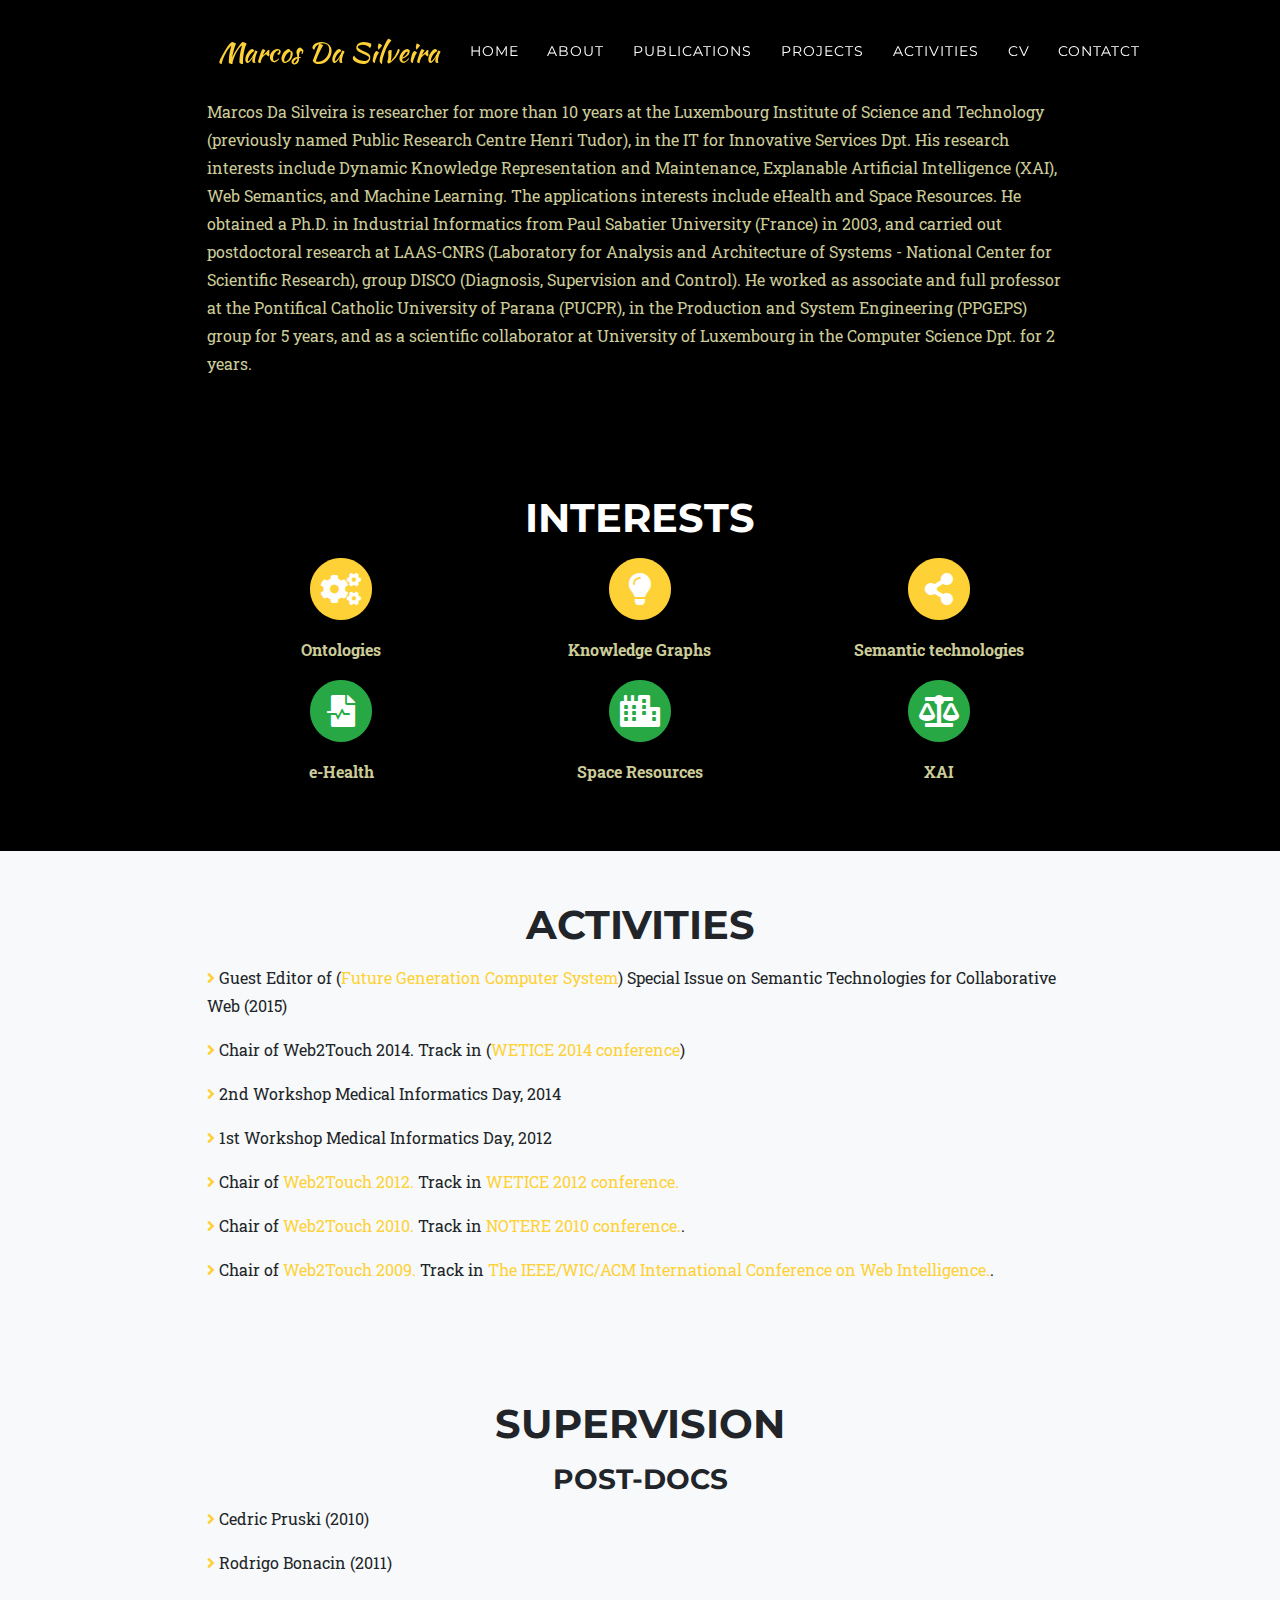
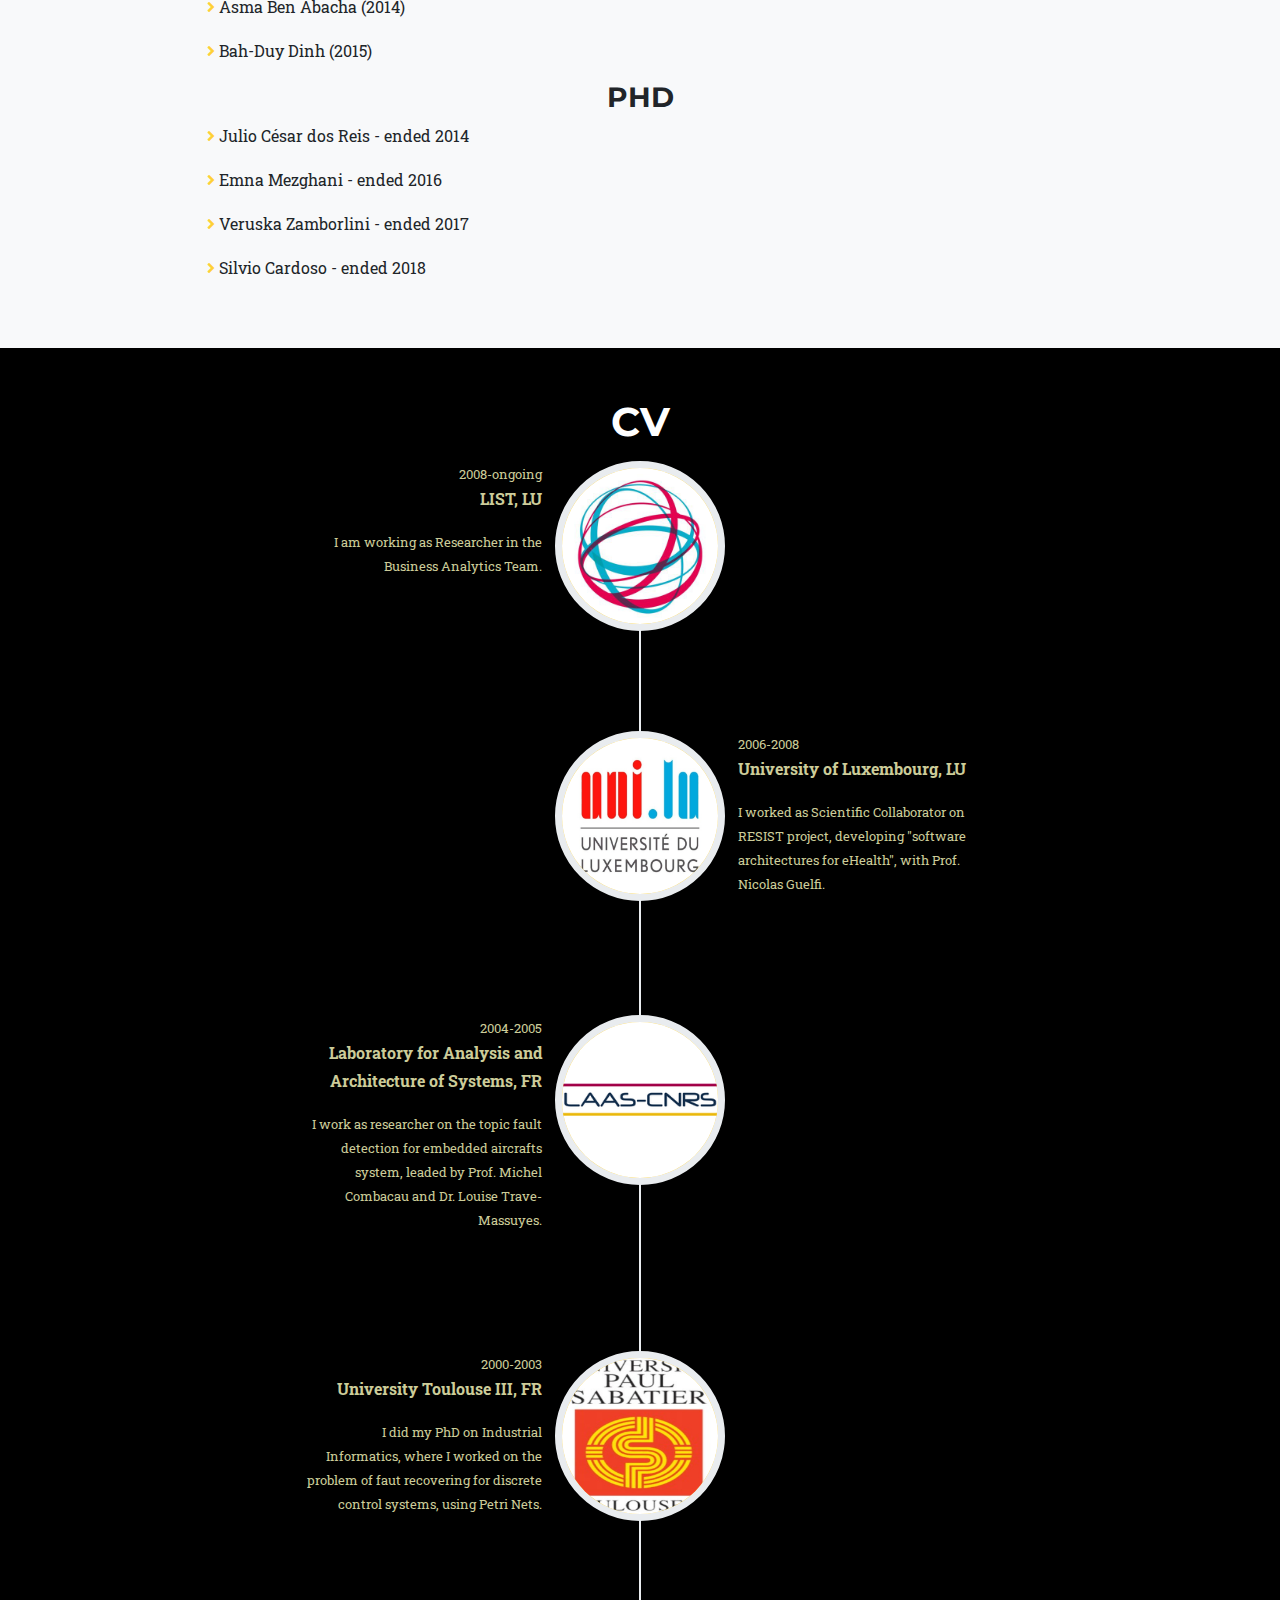
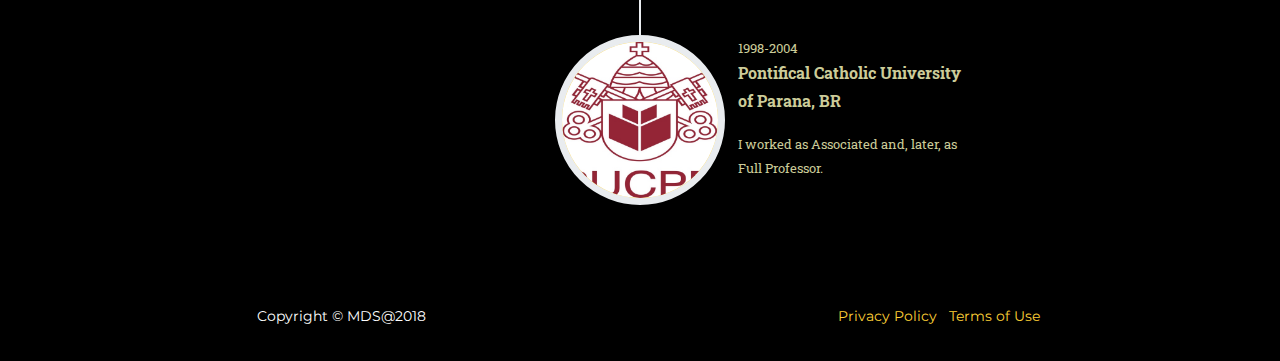
<file: about.html>
<!DOCTYPE html>
<html lang="en">

  <head>

    <meta charset="utf-8">
        <meta name="viewport" content="width=device-width, initial-scale=1, shrink-to-fit=no">
        <meta name="description" content="Marcos Da Silveira Homepage" />
        <meta name="keywords" content="knowledge engineering, ontology, artificial intelligence, Semantic Web, XAI, eHealth, mappings, clinical guidelines, Linked Data, silveira, LIST" />
        <meta name="author" content="Marcos Da Silveira" />

        <title>Marcos Da Silveira</title>

        <!-- Bootstrap core CSS -->
        <link href="vendor/bootstrap/css/bootstrap.min.css" rel="stylesheet">

        <!-- Custom fonts for this template -->
        <link href="vendor/fontawesome-free/css/all.min.css" rel="stylesheet" type="text/css">
        <link href="https://fonts.googleapis.com/css?family=Montserrat:400,700" rel="stylesheet" type="text/css">
        <link href='https://fonts.googleapis.com/css?family=Kaushan+Script' rel='stylesheet' type='text/css'>
        <link href='https://fonts.googleapis.com/css?family=Droid+Serif:400,700,400italic,700italic' rel='stylesheet' type='text/css'>
        <link href='https://fonts.googleapis.com/css?family=Roboto+Slab:400,100,300,700' rel='stylesheet' type='text/css'>



        <!-- Custom styles for this template -->
        <link href="css/agency.min.css" rel="stylesheet">
    	  <link href="css/agency_custom.css" rel="stylesheet">
        <style>
          body{
            background-color: black;
          }
          t1 {
            color: #cccc99;
          }
          t2 {
            color: white;
          }

</style>
  </head>


  <body id="page-top">

    <!-- Navigation Bar -->
    <nav class="navbar navbar-expand-lg navbar-dark fixed-top" id="mainNav">
      <div class="container">
        <a class="navbar-brand js-scroll-trigger" href="#page-top">Marcos Da Silveira</a>
        <button class="navbar-toggler navbar-toggler-right" type="button" data-toggle="collapse" data-target="#navbarResponsive" aria-controls="navbarResponsive" aria-expanded="false" aria-label="Toggle navigation">
          Menu
          <i class="fas fa-bars"></i>
        </button>
        <div class="collapse navbar-collapse" id="navbarResponsive">
          <ul class="navbar-nav text-uppercase ml-auto">
            <li class="nav-item">
              <a class="nav-link js-scroll-trigger" href="index.html">Home</a>
            </li>
            <li class="nav-item">
              <a class="nav-link js-scroll-trigger" href="about.html">About</a>
            </li>
            <li class="nav-item">
              <a class="nav-link js-scroll-trigger" href="publications.html">Publications</a>
            </li>
            <li class="nav-item">
              <a class="nav-link js-scroll-trigger" href="projects.html">Projects</a>
            </li>
            <li class="nav-item">
              <a class="nav-link js-scroll-trigger" href="about.html#aob">Activities</a>
            </li>
            <li class="nav-item">
              <a class="nav-link js-scroll-trigger" href="about.html#bio">CV</a>
            </li>
            <li class="nav-item">
              <a class="nav-link js-scroll-trigger" href="index.html#contact">Contatct</a>
            </li>
          </ul>
        </div>
      </div>
    </nav>

    <!-- Header -->
    <header >
      <div class="container">
        <div class="intro-text">
          <div class="intro-lead-in">
<br></br>

          </div>
        </div>
      </div>
    </header>

    <section id="about">
      <div class="container">
        <div class="row">
          <div class="col-lg-12 text-left">

            <t1><p>Marcos Da Silveira is researcher for more than 10 years at the Luxembourg Institute of Science and Technology (previously named Public Research Centre Henri Tudor), in the IT for Innovative Services Dpt. His research interests include Dynamic Knowledge Representation and Maintenance, Explanable Artificial Intelligence (XAI), Web Semantics, and Machine Learning. The applications interests include eHealth and Space Resources. He obtained a Ph.D. in Industrial Informatics from Paul Sabatier University (France) in 2003, and carried out postdoctoral research at LAAS-CNRS (Laboratory for Analysis and Architecture of Systems - National Center for Scientific Research), group DISCO (Diagnosis, Supervision and Control). He worked as associate and full professor at the Pontifical Catholic University of Parana (PUCPR), in the Production and System Engineering (PPGEPS) group for 5 years, and as a scientific collaborator at University of Luxembourg in the Computer Science Dpt. for 2 years.
            </p></t1>

          </div>
        </div>
      </div>
</section>

    <!-- Research -->
    <section id="research">
      <div class="container">
        <div class="row">
          <div class="col-lg-12 text-center">
            <t2><h2 class="section-heading text-uppercase">Interests</h2></t2>

          </div>
        </div>
        <div class="row text-center">
          <div class="col-md-4">
            <span class="fa-stack fa-2x">
              <i class="fas fa-circle fa-stack-2x text-primary"></i>
              <i class="fas fa-cogs fa-stack-1x fa-inverse"></i>
            </span>
            <t1><p class="service-heading"><strong>Ontologies</strong></p></t1>

          </div>
          <div class="col-md-4">
            <span class="fa-stack fa-2x">
              <i class="fas fa-circle fa-stack-2x text-primary"></i>
              <i class="fas fa-lightbulb fa-stack-1x fa-inverse"></i>
            </span>
            <t1><p class="service-heading"><strong>Knowledge Graphs</strong></p></t1>
          </div>
          <div class="col-md-4">
            <span class="fa-stack fa-2x">
              <i class="fas fa-circle fa-stack-2x text-primary"></i>
              <i class="fas fa-share-alt fa-stack-1x fa-inverse"></i>
            </span>
            <t1><p class="service-heading"><strong>Semantic technologies</strong></p></t1>
          </div>
        </div>
        <div class="row text-center">
          <div class="col-md-4">
            <span class="fa-stack fa-2x">
              <i class="fas fa-circle fa-stack-2x text-success"></i>
              <i class="fas fa-file-medical-alt fa-stack-1x fa-inverse"></i>
            </span>
            <t1><p class="service-heading"><strong>e-Health</strong></p></t1>

          </div>
          <div class="col-md-4">
            <span class="fa-stack fa-2x">
              <i class="fas fa-circle fa-stack-2x text-success"></i>
              <i class="fas fa-city fa-stack-1x fa-inverse"></i>
            </span>
            <t1><p class="service-heading"><strong>Space Resources</strong></p></t1>
          </div>
          <div class="col-md-4">
            <span class="fa-stack fa-2x">
              <i class="fas fa-circle fa-stack-2x text-success"></i>
              <i class="fas fa-balance-scale fa-stack-1x fa-inverse"></i>
            </span>
            <t1><p class="service-heading"><strong>XAI</strong></p></t1>
          </div>
        </div>

      </div>
    </section>


        <!-- Contact
        <section class="bg-light" id="contact">
          <div class="container">
            <div class="row">
              <div class="col-lg-12 text-center">
                <h2 class="section-heading text-uppercase">Get in touch</h2>
                <div class="timeline-image">
                  <img class="rounded-circle img-fluid" src="img/team/mdasilveira2.jpg" alt="Photo Marcos" style="width: 30%" >
                </div>
    			         <h4 class="section-heading text-secondary"><em>marcos dot dasilveira at list dot lu</em></h4>
    			            <br/>
              </div>
            </div>
            <div class="row">
              <div class="col-sm-3">
                <div class="team-member">
                  <a href="https://www.researchgate.net/profile/Marcos_Silveira">
                  <span class="fa-stack fa-2x">
                    <i class="fas fa-circle fa-stack-2x text-primary"></i>
                    <i class="fab fa-researchgate fa-stack-1x fa-inverse"></i>
                  </span>
    			         </a>
                  <h5 class="text-secondary">Researchgate</h5>
                </div>
              </div>

              <div class="col-sm-3">
                <div class="team-member">
                  <a href="https://www.mendeley.com/profiles/marcos-da-silveira3/">
                  <span class="fa-stack fa-2x">
                    <i class="fas fa-circle fa-stack-2x text-primary"></i>
                    <i class="fab fa-mendeley fa-stack-1x fa-inverse"></i>
                  </span>
                  </a>
                  <h5 class="text-secondary">Mendeley</h5>
                </div>
              </div>

            <div class="col-sm-3">
              <div class="team-member">
                <a href="https://scholar.google.lu/citations?hl=fr&user=tS76PyMAAAAJ">
                <span class="fa-stack fa-2x">
                  <i class="fas fa-circle fa-stack-2x text-primary"></i>
                  <i class="fas fa-graduation-cap fa-stack-1x fa-inverse"></i>
                </span>
                </a>
                <h5 class="text-secondary">Google</h5>
              </div>
            </div>

          <div class="col-sm-3">
            <div class="team-member">
              <a href="https://dblp.uni-trier.de/pers/hd/s/Silveira:Marcos_Da">
              <span class="fa-stack fa-2x">
                <i class="fas fa-circle fa-stack-2x text-primary"></i>
                <i class="fas fa-book-reader fa-stack-1x fa-inverse"></i>
              </span>
              </a>
              <h5 class="text-secondary">DBLP</h5>
            </div>
          </div>

          </div>
        </section>



    <!-- Projects Grid
    <section class="bg" id="project">
      <div class="container">
        <div class="row">
          <div class="col-lg-12 text-center">
            <h2 class="section-heading text-uppercase">Projects</h2>
          </div>
        </div>
        <div class="row">
          <div class="col-md-3 col-sm-6 portfolio-item">
            <a class="portfolio-link" href="https://www.elisa-project.lu/">
              <img class="img-fluid" src="img/logo/Elisalogo.png" alt="ELISA">
            </a>
            <div class="portfolio-caption">
              <h5>Evolution of Semantic Annotation</h5>
              <small class="text-muted">2015-2018, LIST, LU</small>
			  <p>Dealing with the evolution of ontologies and the propagation of this change to impacted semantic annotations.</p>
            </div>
          </div>

          <div class="col-md-3 col-sm-6 portfolio-item">
            <a class="portfolio-link" href="https://www.list.lu/en/research/project/dynamo/">
              <img class="img-fluid" src="img/logo/Dynamo-logo.jpg" alt="Dynamo">
            </a>
            <div class="portfolio-caption">
              <h5>Reconciliation of Dynamic Medical Knowledge Organizing Systems</h5>
              <small class="text-muted">2011-2014, LIST, LU</small>
			  <p>A new method for semantic mapping maintenance.</p>
            </div>
          </div>

          <div class="col-md-3 col-sm-6 portfolio-item">
            <a class="portfolio-link" href="">
              <img class="img-fluid" src="img/logo/Metis.jpg" alt="METIS">
            </a>
            <div class="portfolio-caption">
              <h5>METIS</h5>
              <small class="text-muted">2013-2017, VUA & LIST</small>
			  <p>Knowledge Representation for Clinical Guidelines: Conflict detection for multimobidities.</p>
            </div>
          </div>

          <div class="col-md-3 col-sm-6 portfolio-item">
            <a class="portfolio-link" href="https://www.fnr.lu/projects/self-adaptation-and-self-configuration-of-collaborative-medical-systems/">
              <img class="img-fluid" src="img/logo/Saccom.png" alt="SACCOM">
            </a>
            <div class="portfolio-caption">
              <h5>SACCOM</h5>
              <small class="text-muted">2013-2016, LIST & LAAS</small>
			  <p >Ontologies, Big data and IoT for Diabetes control.</p>
            </div>
          </div>

        </div>
      </div>
    </section>
-->




    <section class="bg-light" id="aob">
      <div class="container">
          <div class="row">
            <div class="col-lg-12 text-center">
              <h2 class="section-heading text-uppercase">Activities</h2>
            </div>
          </div>
        <div class="row">
          <div class="col-lg-12">
			   <p>
				   <span>
				     <i class="fas fa-angle-right text-primary"></i>
				    </span>
				Guest Editor of (<a href="http://www.sciencedirect.com/science/article/pii/S0167739X15002204" target="_blank;">Future Generation Computer System</a>) Special Issue on Semantic Technologies for Collaborative Web (2015)</p>
			  <p > <span>
				     <i class="fas fa-angle-right text-primary"></i>
				    </span>Chair of Web2Touch 2014. Track in (<a href="http://cmt.dmi.unipr.it/wetice14" target="_blank;">WETICE 2014 conference</a>)</p>
			  <p> <span>
				     <i class="fas fa-angle-right text-primary"></i>
				    </span>2nd Workshop Medical Informatics Day, 2014</p>
			  <p > <span>
				     <i class="fas fa-angle-right text-primary"></i>
           </span>1st Workshop Medical Informatics Day, 2012</p>
			  <p> <span>
				     <i class="fas fa-angle-right text-primary"></i>
				    </span>Chair of <a href="http://www.cti.gov.br/web2touch2012" target="_blank;">Web2Touch 2012.</a>  Track in <a href="http://conf.laas.fr/wetice2012/index.php" target="_blank;">WETICE 2012 conference.</a></p>
			  <p><span>
				     <i class="fas fa-angle-right text-primary"></i>
				    </span>Chair of <a href="http://www.cti.gov.br/web2touch2010/" target="_blank;">Web2Touch 2010.</a>  Track in <a href="http://notere2010.redcad.org/eng/index.html" target="_blank;">NOTERE 2010 conference.</a>.</p>
			  <p><span>
				     <i class="fas fa-angle-right text-primary"></i>
				    </span>Chair of <a href="http://www.cti.gov.br/web2touch2009" target="_blank;">Web2Touch 2009.</a>  Track in <a href="http://www.wi-iat09.disco.unimib.it/WI09/WIhome.htm" target="_blank;">The IEEE/WIC/ACM International Conference on Web Intelligence.</a>.</p>

		  </div>
		 </div>
		</div>
	 </div>
 </section>


<!-- Other Activities -->

 <section class="bg-light" id="aob">
   <div class="container">
       <div class="row">
         <div class="col-lg-12 text-center">
           <h2 class="section-heading text-uppercase">Supervision</h2>
         </div>
       </div>
       <div class="row">
         <div class="col-lg-12 text-center">
           <h3 class="section-heading text-uppercase">Post-Docs</h2>
         </div>
       </div>
     <div class="row">
       <div class="col-lg-12">
      <p>
        <span>
          <i class="fas fa-angle-right text-primary"></i>
        </span> Cedric Pruski (2010)
      </p>
     <p > <span>
          <i class="fas fa-angle-right text-primary"></i>
        </span> Rodrigo Bonacin (2011)
      </p>
     <p> <span>
          <i class="fas fa-angle-right text-primary"></i>
        </span>Asma Ben Abacha (2014)
      </p>
     <p > <span>
          <i class="fas fa-angle-right text-primary"></i>
        </span>Bah-Duy Dinh (2015)
      </p>


      <div class="row">
        <div class="col-lg-12 text-center">
          <h3 class="section-heading text-uppercase">PhD</h2>
        </div>
      </div>
      <div class="row">
      <div class="col-lg-12">
      <p>
       <span>
         <i class="fas fa-angle-right text-primary"></i>
       </span> Julio César dos Reis - ended 2014
      </p>
      <p > <span>
         <i class="fas fa-angle-right text-primary"></i>
       </span> Emna Mezghani - ended 2016
      </p>
      <p> <span>
         <i class="fas fa-angle-right text-primary"></i>
       </span> Veruska Zamborlini - ended 2017
      </p>
      <p > <span>
         <i class="fas fa-angle-right text-primary"></i>
       </span> Silvio Cardoso - ended 2018
      </p>


   </div>
  </div>
 </div>
</div>
</section>



    <!-- Curriculum -->
    <section class="bg" id="bio">
      <div class="container">
        <div class="row">
          <div class="col-lg-12 text-center">
            <t2><h2 class="section-heading text-uppercase">CV</h2></t2>
          </div>
        </div>
        <div class="row">
          <div class="col-lg-12">
            <ul class="timeline">
              <li>
                <div class="timeline-image">
                  <img class="rounded-circle img-fluid" src="img/about/Logo-List.jpg" alt="Luxembourg Institute of Science and Technology" >
                </div>
                <div class="timeline-panel">
                  <div class="timeline-heading">
                    <t1><small>2008-ongoing</small></t1>
                    <t1><p class="subheading"><strong>LIST, LU</strong></p></t1>
                  </div>
                  <div class="timeline-body">
                    <t1><small>I am working as Researcher in the Business Analytics Team.</small></t1>
                  </div>
                </div>
              </li>
              <li class="timeline-inverted">
                <div class="timeline-image">
                  <img class="rounded-circle img-fluid" src="img/about/logo_uni.jpg" alt="University of Luxembourg">
                </div>
                <div class="timeline-panel">
                  <div class="timeline-heading">
                    <t1><small>2006-2008</small></t1>
                    <t1><p class="subheading"><strong>University of Luxembourg, LU</strong></p></t1>
                  </div>
                  <div class="timeline-body">
                    <t1><small>I worked as Scientific Collaborator on RESIST project, developing "software architectures for eHealth", with Prof. Nicolas Guelfi.</small></t1>
                  </div>
                </div>
              </li>

              <li>
                <div class="timeline-image">
                  <img class="rounded-circle img-fluid" src="img/about/LAAS_logo.png" alt="Laboratory for Analysis and Architecture of Systems">
                </div>
                <div class="timeline-panel">
                  <div class="timeline-heading">
                    <t1><small>2004-2005</small></t1>
                    <t1><p class="subheading"><strong>Laboratory for Analysis and Architecture of Systems, FR</strong></p></t1>
                  </div>
                  <div class="timeline-body">
                    <t1><small>I work as researcher on the topic fault detection for embedded aircrafts system, leaded by Prof. Michel Combacau and Dr. Louise Trave-Massuyes.</small></t1>
                  </div>
                </div>
              </li>
		    
	      <li class="timeline-image">
                <div class="timeline-image">
                  <img class="rounded-circle img-fluid" src="img/about/logo_ups.jpg" alt="University Paul Sabatier" >
                </div>
                <div class="timeline-panel">
                  <div class="timeline-heading">
                    <t1><small>2000-2003</small></t1>
                    <t1><p class="subheading"><strong>University Toulouse III, FR</strong></p></t1>
                  </div>
                  <div class="timeline-body">
                    <t1><small>I did my PhD on Industrial Informatics, where I worked on the problem of faut recovering for discrete control systems, using Petri Nets.</small></t1>
                  </div>
                </div>
              </li>
		    
              <li class="timeline-inverted">
                <div class="timeline-image">
                  <img class="rounded-circle img-fluid" src="img/about/pucpr-logo.jpg" alt="PUC-PR" >
                </div>
                <div class="timeline-panel">
                  <div class="timeline-heading">
                    <t1><small>1998-2004</small></t1>
                    <t1><p class="subheading"><strong>Pontifical Catholic University of Parana, BR</strong></p></t1>
                  </div>
                  <div class="timeline-body">
                    <t1><small>I worked as Associated and, later, as Full Professor.</small></t1>
                  </div>
                </div>
              </li>
            </ul>
          </div>
        </div>
      </div>
    </section>


    <!-- Pubs
    <section class="bg-light" id="pubs">
      <div class="container">
        <div class="row">
          <div class="col-lg-12 text-center">
            <h2 class="section-heading text-uppercase">Publications</h2>



          </div>
        </div>
		    <br/><br/>
		    <p><span class="fa-stack">
          <script src="https://bibbase.org/show?bib=https://raw.githubusercontent.com/Marcao02/Marcao02.github.io/master/Marcos.bib&jsonp=1"></script>
      </div>
    </section>

    -->

    <!-- Footer -->
    <footer>
      <div class="container">
        <div class="row">
          <div class="col-md-4">
            <t2><span class="copyright">Copyright &copy; MDS@2018</span></t2>
          </div>
          <div class="col-md-4">

          </div>
          <div class="col-md-4">
            <ul class="list-inline quicklinks">
              <li class="list-inline-item">
                <a href="#">Privacy Policy</a>
              </li>
              <li class="list-inline-item">
                <a href="#">Terms of Use</a>
              </li>
            </ul>
          </div>
        </div>
      </div>
    </footer>




    <!-- Bootstrap core JavaScript -->
    <script src="vendor/jquery/jquery.min.js"></script>
    <script src="vendor/bootstrap/js/bootstrap.bundle.min.js"></script>

    <!-- Plugin JavaScript -->
    <script src="vendor/jquery-easing/jquery.easing.min.js"></script>

    <!-- Contact form JavaScript -->
    <script src="js/jqBootstrapValidation.js"></script>
    <script src="js/contact_me.js"></script>

    <!-- Custom scripts for this template -->
    <script src="js/agency.min.js"></script>

  </body>

</html>
</file>
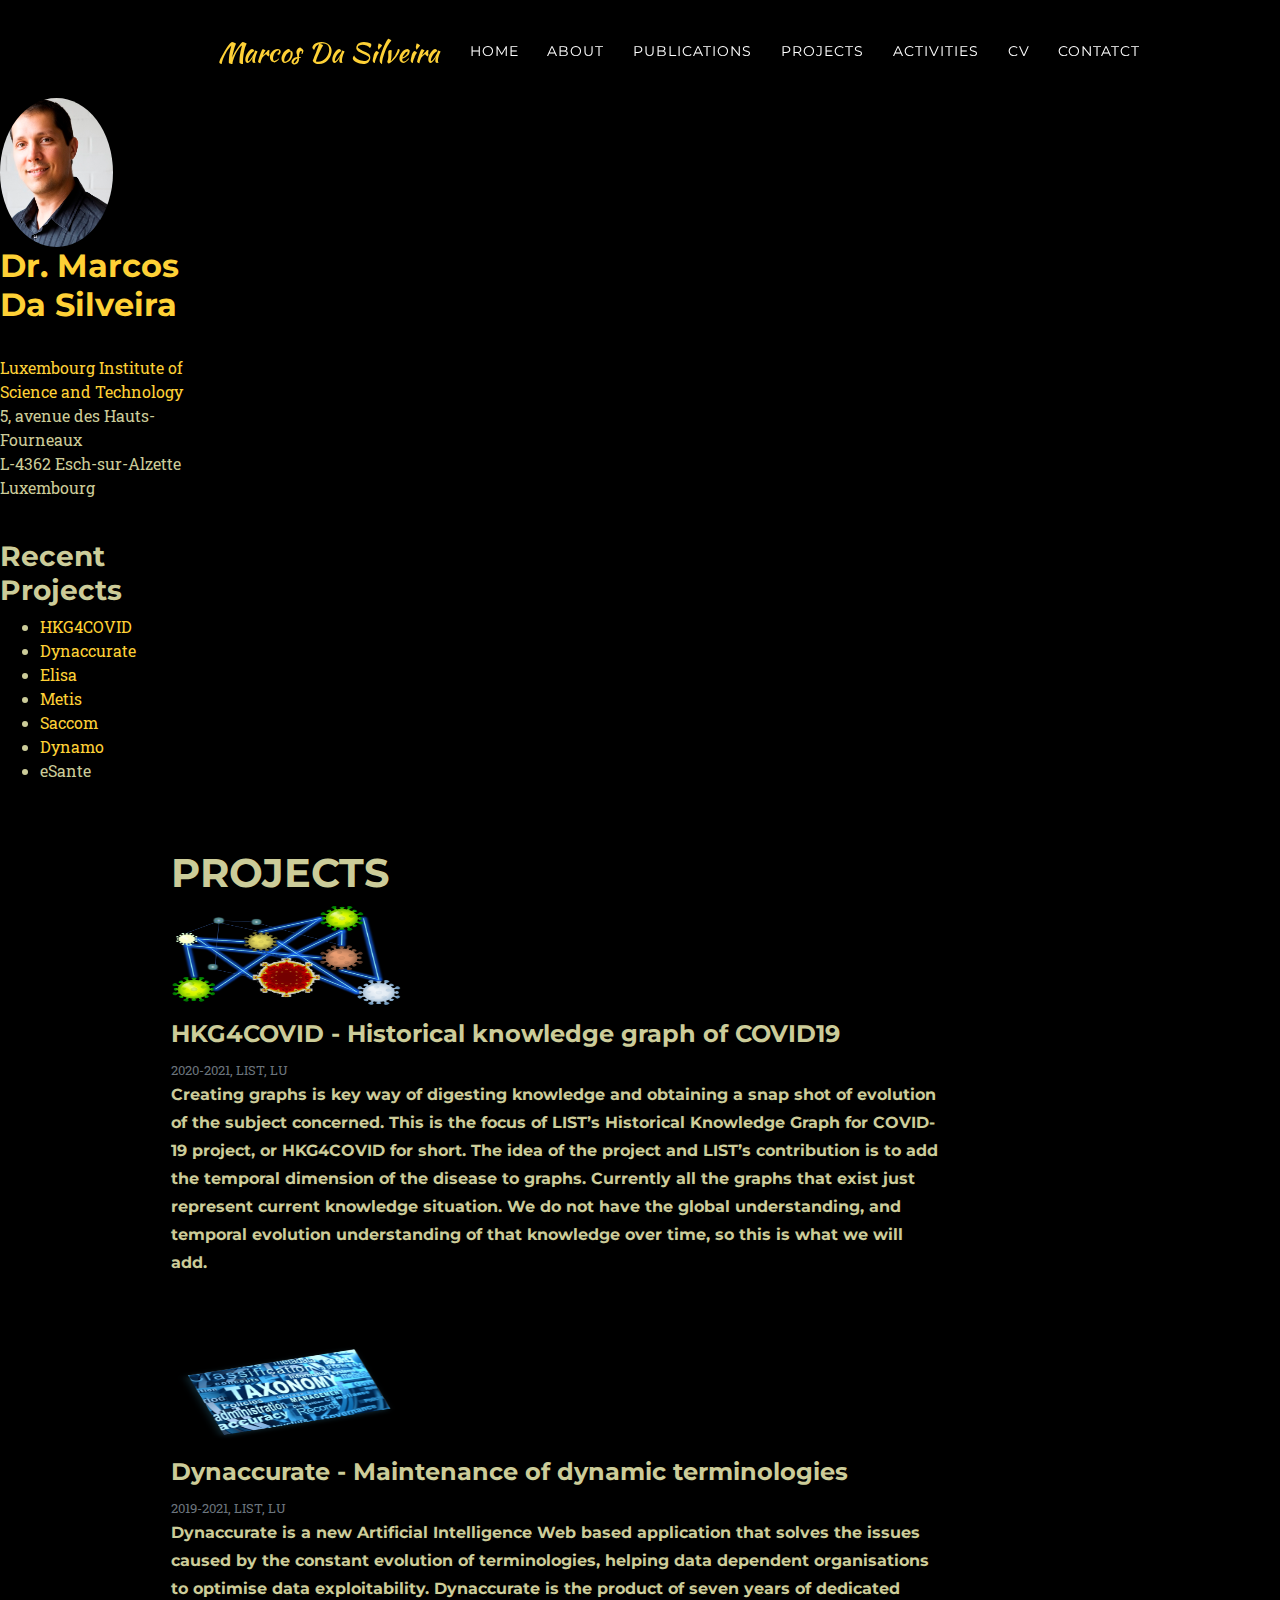
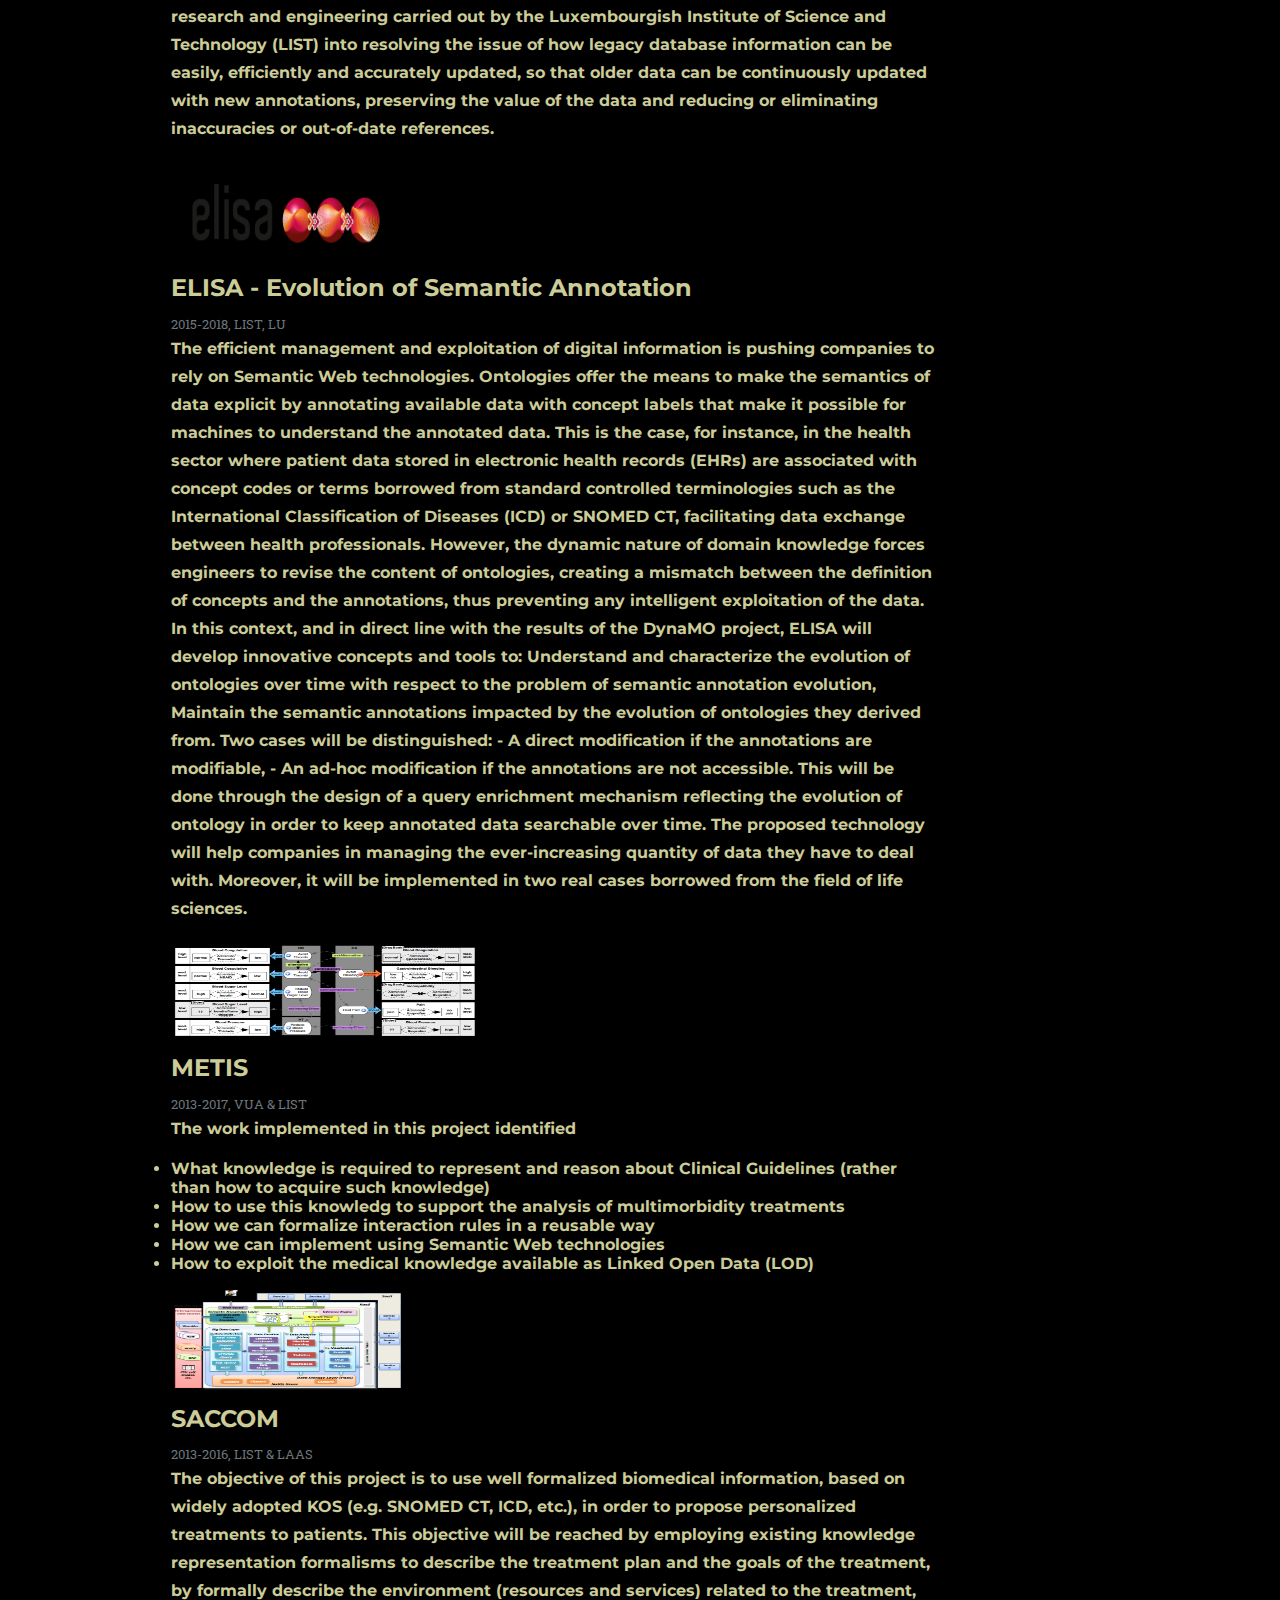
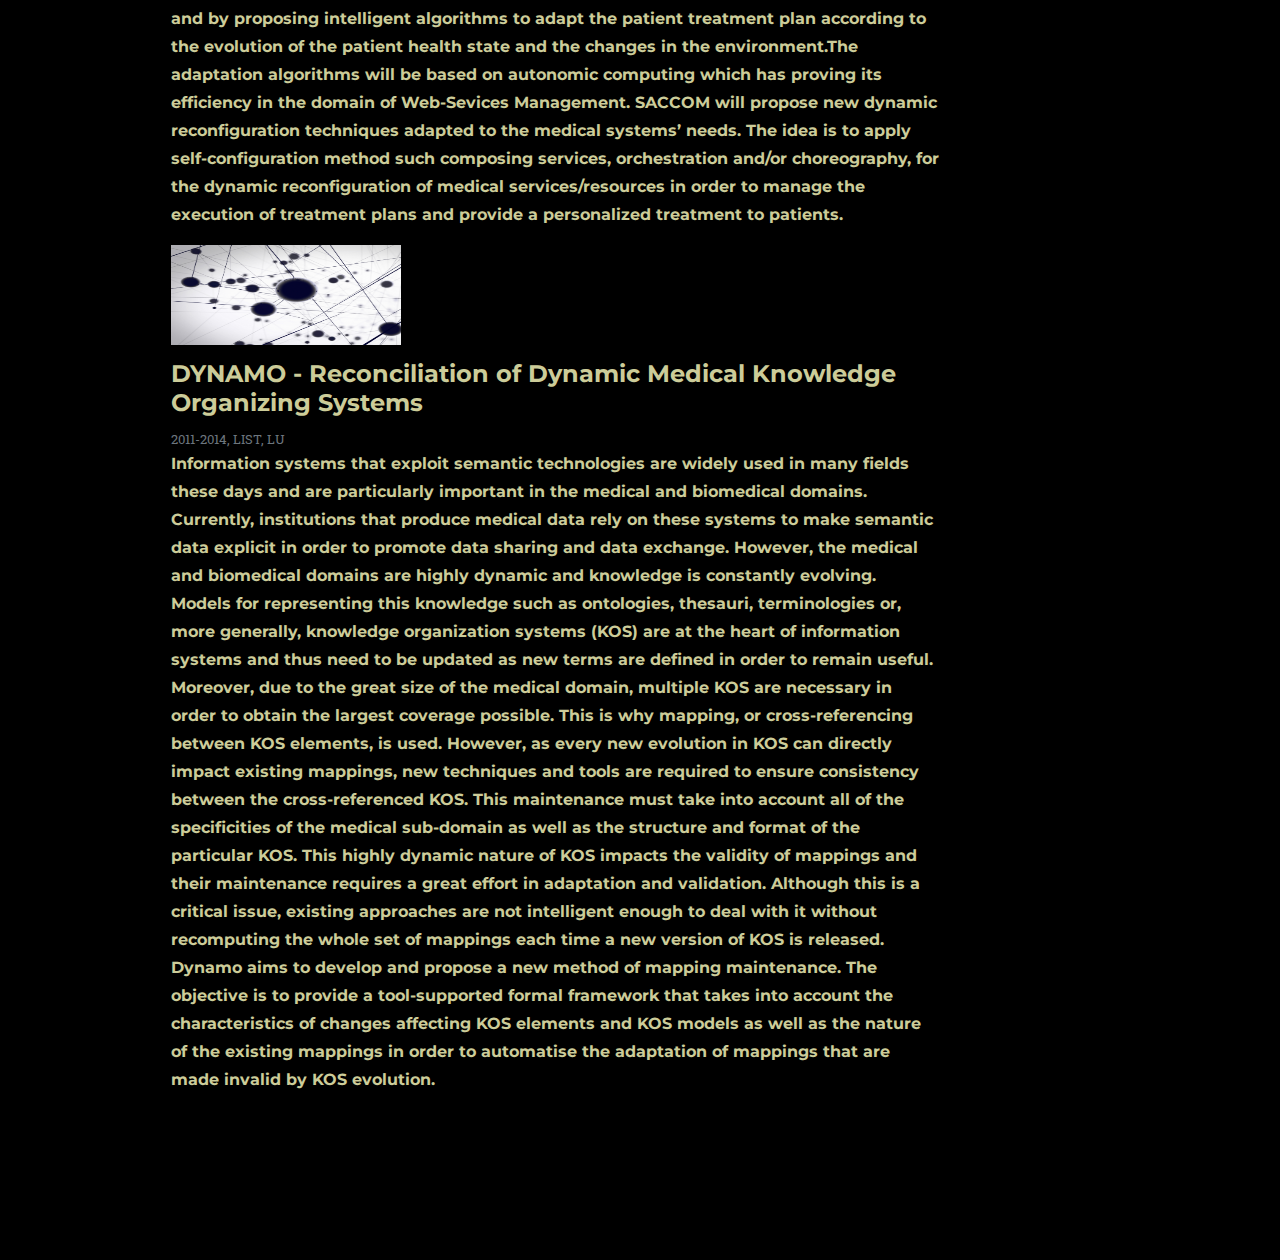
<file: projects.html>
<!DOCTYPE html>
<html lang="en">

  <head>

    <meta charset="utf-8">
        <meta name="viewport" content="width=device-width, initial-scale=1, shrink-to-fit=no">
        <meta name="description" content="Marcos Da Silveira Homepage" />
        <meta name="keywords" content="knowledge engineering, ontology, artificial intelligence, Semantic Web, LOD, eHealth, mappings, clinical guidelines, wearable sensors, silveira, LIST" />
        <meta name="author" content="Marcos Da Silveira" />

        <title>Marcos Da Silveira</title>

        <!-- Bootstrap core CSS -->
        <link href="vendor/bootstrap/css/bootstrap.min.css" rel="stylesheet">

        <!-- Custom fonts for this template -->
        <link href="vendor/fontawesome-free/css/all.min.css" rel="stylesheet" type="text/css">
        <link href="https://fonts.googleapis.com/css?family=Montserrat:400,700" rel="stylesheet" type="text/css">
        <link href='https://fonts.googleapis.com/css?family=Kaushan+Script' rel='stylesheet' type='text/css'>
        <link href='https://fonts.googleapis.com/css?family=Droid+Serif:400,700,400italic,700italic' rel='stylesheet' type='text/css'>
        <link href='https://fonts.googleapis.com/css?family=Roboto+Slab:400,100,300,700' rel='stylesheet' type='text/css'>



        <!-- Custom styles for this template -->
        <link href="css/agency.min.css" rel="stylesheet">
    	  <link href="css/agency_custom.css" rel="stylesheet">
        <style>
          body{
            background-color: black;

            color: #cccc99;
          }
          t2 {
            color: white;
          }

</style>
  </head>


  <body id="page-top">

    <!-- Navigation Bar -->
    <nav class="navbar navbar-expand-lg navbar-dark fixed-top" id="mainNav">
      <div class="container">
        <a class="navbar-brand js-scroll-trigger" href="#page-top">Marcos Da Silveira</a>
        <button class="navbar-toggler navbar-toggler-right" type="button" data-toggle="collapse" data-target="#navbarResponsive" aria-controls="navbarResponsive" aria-expanded="false" aria-label="Toggle navigation">
          Menu
          <i class="fas fa-bars"></i>
        </button>
        <div class="collapse navbar-collapse" id="navbarResponsive">
          <ul class="navbar-nav text-uppercase ml-auto">
            <li class="nav-item">
              <a class="nav-link js-scroll-trigger" href="index.html">Home</a>
            </li>
            <li class="nav-item">
              <a class="nav-link js-scroll-trigger" href="about.html">About</a>
            </li>
            <li class="nav-item">
              <a class="nav-link js-scroll-trigger" href="publications.html">Publications</a>
            </li>
            <li class="nav-item">
              <a class="nav-link js-scroll-trigger" href="projects.html">Projects</a>
            </li>
            <li class="nav-item">
              <a class="nav-link js-scroll-trigger" href="about.html#aob">Activities</a>
            </li>
            <li class="nav-item">
              <a class="nav-link js-scroll-trigger" href="about.html#bio">CV</a>
            </li>
            <li class="nav-item">
              <a class="nav-link js-scroll-trigger" href="index.html#contact">Contatct</a>
            </li>
          </ul>
        </div>
      </div>
    </nav>

    <!-- Header -->
    <header >
      <div class="container">
        <div class="intro-text">
          <div class="intro-lead-in">
            <br></br>

          </div>
        </div>
      </div>
    </header>
  <section>
  <div class="row">
       <div class="col-md-2">
         <a href="./index.html">
         <img class="rounded-circle img-fluid" style="width: 60%" src="img/team/mdasilveira2.jpg"/></a>

         <a href="./index.html"><h2>Dr. Marcos Da Silveira</h2> </a>

         <br>

         <a href="https://www.list.lu/">Luxembourg Institute of Science and Technology</a> <br/>
         5, avenue des Hauts-Fourneaux <br/>
         L-4362 Esch-sur-Alzette <br/>
         Luxembourg<br/>
         <br/>

         <p>
           <h3>Recent Projects</h3>
           <ul>
             <li> <a href="#hkg">HKG4COVID</a> </li>
             <li> <a href="#dyn">Dynaccurate</a> </li>
             <li> <a href="#elisa">Elisa</a> </li>
             <li> <a href="#metis">Metis</a> </li>
             <li> <a href="#saccom">Saccom</a> </li>
             <li> <a href="#dynamo">Dynamo</a> </li>
             <li> eSante </li>
           </ul>
         </p>

         <div class="spacer">
         </div>
        </div>

    
        <section class="bg" id="hkg">
      <div class="container">
        <div class="row">
          <div class="col-lg-12 text-left">
            <h1 class="section-heading text-uppercase">Projects</h1>

            <a class="portfolio-link" href="">
              <img class="img-fluid" src="img/logo/hkg4covid.png" alt="hkg4covid" style="width:30%">
            </a>

              <h4>HKG4COVID - Historical knowledge graph of COVID19</h4>
              <small class="text-muted">2020-2021, LIST, LU</small>
              <h6><p> Creating graphs is key way of digesting knowledge and obtaining a snap shot of evolution of the subject concerned. This is the focus of LIST’s Historical Knowledge Graph for COVID-19 project, or HKG4COVID for short. The idea of the project and LIST’s contribution is to add the temporal dimension of the disease to graphs. Currently all the graphs that exist just represent current knowledge situation. We do not have the global understanding, and temporal evolution understanding of that knowledge over time, so this is what we will add.
              </h6></p>


          </div>
          <br></br>
        </div>
      </div>
  
  
    <section class="bg" id="dyn">
      <div class="container">
        <div class="row">
          <div class="col-lg-12 text-left">
            

            <a class="portfolio-link" href="">
              <img class="img-fluid" src="img/logo/dynaccurate.png" alt="Dynaccurate" style="width:30%">
            </a>

              <h4>Dynaccurate - Maintenance of dynamic terminologies</h4>
              <small class="text-muted">2019-2021, LIST, LU</small>
              <h6><p>Dynaccurate is a new Artificial Intelligence Web based application that solves the issues caused by the constant evolution of terminologies, helping data dependent organisations to optimise data exploitability.
                Dynaccurate is the product of seven years of dedicated research and engineering carried out by the Luxembourgish Institute of Science and Technology (LIST) into resolving the issue of how legacy database information can be easily, efficiently and accurately updated, so that older data can be continuously updated with new annotations, preserving the value of the data and reducing or eliminating inaccuracies or out-of-date references.
              </h6></p>


          </div>
          <br></br>
        </div>
      </div>

      <div class="container" id="elisa">
        <div class="row">
          <div class="col-lg-12 text-left">
            <a class="portfolio-link" href="https://www.elisa-project.lu/">
              <img class="img-fluid" src="img/logo/Elisalogo.png" alt="ELISA" style="width:30%">
            </a>

              <h4>ELISA - Evolution of Semantic Annotation</h4>
              <small class="text-muted">2015-2018, LIST, LU</small>
              <h6><p>The efficient management and exploitation of digital information is pushing companies to rely on Semantic Web technologies. Ontologies offer the means to make the semantics of data explicit by annotating available data with concept labels that make it possible for machines to understand the annotated data.

                This is the case, for instance, in the health sector where patient data stored in electronic health records (EHRs) are associated with concept codes or terms borrowed from standard controlled terminologies such as the International Classification of Diseases (ICD) or SNOMED CT, facilitating data exchange between health professionals.

                However, the dynamic nature of domain knowledge forces engineers to revise the content of ontologies, creating a mismatch between the definition of concepts and the annotations, thus preventing any intelligent exploitation of the data.

                In this context, and in direct line with the results of the DynaMO project, ELISA will develop innovative concepts and tools to:

                Understand and characterize the evolution of ontologies over time with respect to the problem of semantic annotation evolution,
                Maintain the semantic annotations impacted by the evolution of ontologies they derived from. Two cases will be distinguished:
                - A direct modification if the annotations are modifiable,
                - An ad-hoc modification if the annotations are not accessible. This will be done through the design of a query enrichment mechanism reflecting the evolution of ontology in order to keep annotated data searchable over time.
                The proposed technology will help companies in managing the ever-increasing quantity of data they have to deal with. Moreover, it will be implemented in two real cases borrowed from the field of life sciences.
              </p></h6>
          </div>
          <br></br>
        </div>
      </div>


      <div class="container" id="metis">
        <div class="row">
          <div class="col-lg-12 text-left">
            <a class="portfolio-link" href="">
              <img class="img-fluid" src="img/logo/Metis.png" alt="METIS" style="width:40%">
            </a>
            <div class="portfolio-caption">
              <h4>METIS</h4>
              <small class="text-muted">2013-2017, VUA & LIST</small>

              <h6><p> The work implemented in this project identified
              <li> What knowledge is required to represent and reason about Clinical Guidelines (rather than how to acquire such knowledge) </li>
              <li> How to use this knowledg to support the analysis of multimorbidity treatments  </li>
              <li> How we can formalize interaction rules in a reusable way  </li>
              <li> How we can implement using Semantic Web technologies  </li>
              <li> How to exploit the medical knowledge available as Linked Open Data (LOD)  </li></p></h6>
            </div>
          </div>
          <br></br>
        </div>
      </div>

      <div class="container" id="saccom">
        <div class="row">
          <div class="col-lg-12 text-left">
            <a class="portfolio-link" href="https://www.fnr.lu/projects/self-adaptation-and-self-configuration-of-collaborative-medical-systems/">
              <img class="img-fluid" src="img/logo/Saccom.png" alt="SACCOM" style="width:30%">
            </a>
            <div class="portfolio-caption">
              <h4>SACCOM</h4>
              <small class="text-muted">2013-2016, LIST & LAAS</small>
              <h6><p> The objective of this project is to use well formalized biomedical information, based on widely adopted KOS (e.g. SNOMED CT, ICD, etc.), in order to propose personalized treatments to patients. This objective will be reached by employing existing knowledge representation formalisms to describe the treatment plan and the goals of the treatment, by formally describe the environment (resources and services) related to the treatment, and by proposing intelligent algorithms to adapt the patient treatment plan according to the evolution of the patient health state and the changes in the environment.The adaptation algorithms will be based on autonomic computing which has proving its efficiency in the domain of Web-Sevices Management. SACCOM will propose new dynamic reconfiguration techniques adapted to the medical systems’ needs. The idea is to apply self-configuration method such composing services, orchestration and/or choreography, for the dynamic reconfiguration of medical services/resources in order to manage the execution of treatment plans and provide a personalized treatment to patients.
              </p></h6>
            </div>
          </div>
          <br></br>
        </div>
      </div>

      <div class="container" id="dynamo">
        <div class="row">
          <div class="col-lg-12 text-left">
            <a class="portfolio-link" href="https://www.list.lu/en/research/project/dynamo/">
              <img class="img-fluid" src="img/logo/Dynamo-logo.jpg" alt="Dynamo" style="width:30%">
            </a>
            <div class="portfolio-caption">
              <h4>DYNAMO - Reconciliation of Dynamic Medical Knowledge Organizing Systems</h4>
              <small class="text-muted">2011-2014, LIST, LU</small>
              <h6><p> Information systems that exploit semantic technologies are widely used in many fields these days and are particularly important in the medical and biomedical domains. Currently, institutions that produce medical data rely on these systems to make semantic data explicit in order to promote data sharing and data exchange.

                However, the medical and biomedical domains are highly dynamic and knowledge is constantly evolving. Models for representing this knowledge such as ontologies, thesauri, terminologies or, more generally, knowledge organization systems (KOS) are at the heart of information systems and thus need to be updated as new terms are defined in order to remain useful. Moreover, due to the great size of the medical domain, multiple KOS are necessary in order to obtain the largest coverage possible. This is why mapping, or cross-referencing between KOS elements, is used. However, as every new evolution in KOS can directly impact existing mappings, new techniques and tools are required to ensure consistency between the cross-referenced KOS. This maintenance must take into account all of the specificities of the medical sub-domain as well as the structure and format of the particular KOS.

                This highly dynamic nature of KOS impacts the validity of mappings and their maintenance requires a great effort in adaptation and validation. Although this is a critical issue, existing approaches are not intelligent enough to deal with it without recomputing the whole set of mappings each time a new version of KOS is released.

                Dynamo aims to develop and propose a new method of mapping maintenance. The objective is to provide a tool-supported formal framework that takes into account the characteristics of changes affecting KOS elements and KOS models as well as the nature of the existing mappings in order to automatise the adaptation of mappings that are made invalid by KOS evolution.
              </p></h6>
            </div>
          </div>
            <br></br>
        </div>
      </div>

    </section>
   </div>
  </section>


      <!-- Bootstrap core JavaScript -->
      <script src="vendor/jquery/jquery.min.js"></script>
      <script src="vendor/bootstrap/js/bootstrap.bundle.min.js"></script>

      <!-- Plugin JavaScript -->
      <script src="vendor/jquery-easing/jquery.easing.min.js"></script>

      <!-- Contact form JavaScript -->
      <script src="js/jqBootstrapValidation.js"></script>
      <script src="js/contact_me.js"></script>

      <!-- Custom scripts for this template -->
      <script src="js/agency.min.js"></script>


  </body>

</html>
</file>
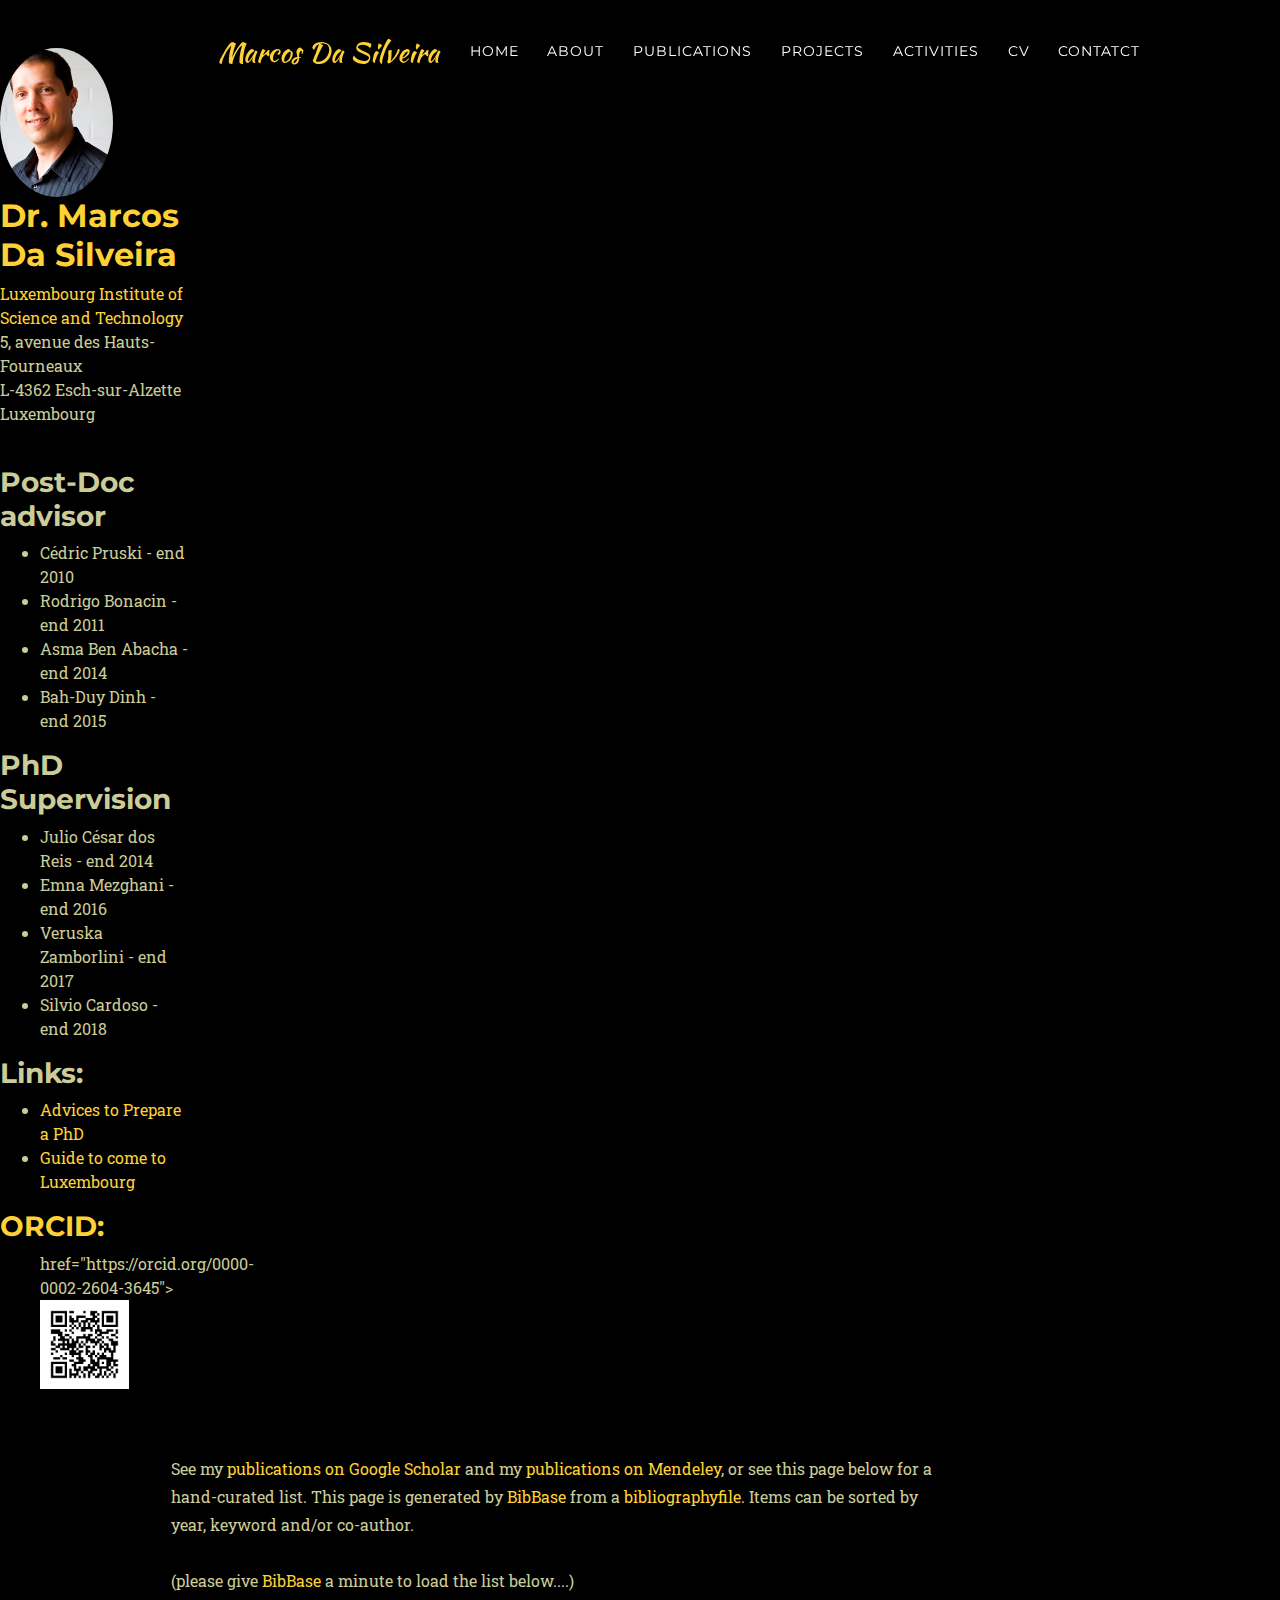
<file: publications.html>
<!DOCTYPE html>
<html lang="en">

  <head>

    <meta charset="utf-8">
        <meta name="viewport" content="width=device-width, initial-scale=1, shrink-to-fit=no">
        <meta name="description" content="Marcos Da Silveira Homepage" />
        <meta name="keywords" content="knowledge engineering, ontology, artificial intelligence, Semantic Web, LOD, eHealth, mappings, clinical guidelines, wearable sensors, silveira, LIST" />
        <meta name="author" content="Marcos Da Silveira" />

        <title>Marcos Da Silveira</title>

        <!-- Bootstrap core CSS -->
        <link href="vendor/bootstrap/css/bootstrap.min.css" rel="stylesheet">

        <!-- Custom fonts for this template -->
        <link href="vendor/fontawesome-free/css/all.min.css" rel="stylesheet" type="text/css">
        <link href="https://fonts.googleapis.com/css?family=Montserrat:400,700" rel="stylesheet" type="text/css">
        <link href='https://fonts.googleapis.com/css?family=Kaushan+Script' rel='stylesheet' type='text/css'>
        <link href='https://fonts.googleapis.com/css?family=Droid+Serif:400,700,400italic,700italic' rel='stylesheet' type='text/css'>
        <link href='https://fonts.googleapis.com/css?family=Roboto+Slab:400,100,300,700' rel='stylesheet' type='text/css'>



        <!-- Custom styles for this template -->
        <link href="css/agency.min.css" rel="stylesheet">
    	  <link href="css/agency_custom.css" rel="stylesheet">
        <style>
          body{
            background-color: black;

            color: #cccc99;
          }
          t2 {
            color: white;
          }

</style>
  </head>


  <body id="page-top">

    <!-- Navigation Bar -->
    <nav class="navbar navbar-expand-lg navbar-dark fixed-top" id="mainNav">
      <div class="container">
        <a class="navbar-brand js-scroll-trigger" href="#page-top">Marcos Da Silveira</a>
        <button class="navbar-toggler navbar-toggler-right" type="button" data-toggle="collapse" data-target="#navbarResponsive" aria-controls="navbarResponsive" aria-expanded="false" aria-label="Toggle navigation">
          Menu
          <i class="fas fa-bars"></i>
        </button>
        <div class="collapse navbar-collapse" id="navbarResponsive">
          <ul class="navbar-nav text-uppercase ml-auto">
            <li class="nav-item">
              <a class="nav-link js-scroll-trigger" href="index.html">Home</a>
            </li>
            <li class="nav-item">
              <a class="nav-link js-scroll-trigger" href="about.html">About</a>
            </li>
            <li class="nav-item">
              <a class="nav-link js-scroll-trigger" href="publications.html">Publications</a>
            </li>
            <li class="nav-item">
              <a class="nav-link js-scroll-trigger" href="projects.html">Projects</a>
            </li>
            <li class="nav-item">
              <a class="nav-link js-scroll-trigger" href="about.html#aob">Activities</a>
            </li>
            <li class="nav-item">
              <a class="nav-link js-scroll-trigger" href="about.html#bio">CV</a>
            </li>
            <li class="nav-item">
              <a class="nav-link js-scroll-trigger" href="index.html#contact">Contatct</a>
            </li>
          </ul>
        </div>
      </div>
    </nav>

    <!-- Header -->
    <header >
      <div class="container">
        <div class="intro-text">
          <div class="intro-lead-in">
            <br></br>

          </div>
        </div>
      </div>
    </header>

      <div class="row">
       <div class="col-md-2">
         <a href="./index.html">
         <img class="rounded-circle img-fluid" style="width: 60%" src="img/team/mdasilveira2.jpg"/></a>

         <a href="./index.html"><h2>Dr. Marcos Da Silveira</h2> </a>


         <a href="https://www.list.lu/">Luxembourg Institute of Science and Technology</a> <br/>
         5, avenue des Hauts-Fourneaux <br/>
         L-4362 Esch-sur-Alzette <br/>
         Luxembourg<br/>
         <br/>

         <p>
           <h3>Post-Doc advisor</h3>
           <ul>
             <li> Cédric Pruski - end 2010 </li>
             <li> Rodrigo Bonacin - end 2011 </li>
             <li> Asma Ben Abacha - end 2014 </li>
             <li> Bah-Duy Dinh - end 2015 </li>
           </ul>
         </p>

         <p>
           <h3>PhD Supervision</h3>
           <ul>
             <li> Julio César dos Reis - end 2014 </li>
             <li> Emna Mezghani - end 2016 </li>
             <li> Veruska Zamborlini - end 2017 </li>
             <li> Silvio Cardoso - end 2018 </li>
           </ul>
         </p>

         <p>
           <h3>Links:</h3>
           <ul>
             <li><a href="http://www.cs.cmu.edu/afs/cs.cmu.edu/user/mleone/web/how-to.html">Advices to Prepare a PhD</a></li>
             <li><a href="http://www.euraxess.lu/">Guide to come to Luxembourg</a></li>
           </ul>
         </p>

         <p>
           <h3><a href="https://orcid.org/0000-0002-2604-3645">ORCID:</a></h3>
           <ul>
             <a> href="https://orcid.org/0000-0002-2604-3645"> 
               <img style="width: 60%" src="img/ORCID.png"/></a>
           </ul>
         </p>
         <div class="spacer">

        </div>
      </div>

    <section id="banner" class=" ">

      <div class="container">

        <div class="row">
          <div class="col-md-12">
            <p>See my <a target="_blank" href="https://scholar.google.lu/citations?hl=fr&user=tS76PyMAAAAJ">publications on Google Scholar</a> and my
            <a target="_blank" href="https://www.mendeley.com/profiles/marcos-da-silveira3/">publications on Mendeley</a>, or see this page below for a hand-curated list.
              This page is generated by <a target="_blank" href="http://www.bibbase.org/">BibBase</a> from a <a href="https://raw.githubusercontent.com/Marcao02/Marcao02.github.io/master/Marcos.bib">bibliographyfile</a>. Items can be sorted by year, keyword and/or co-author.
              <BR><BR>

                (please give <a target="_blank" href="http://www.bibbase.org/">BibBase</a> a minute to load the list below....)
              </p>

          </div><!--col-->
        </div><!--row-->

        <div class="row">
          <div class="col-md-12">
            <script src="https://bibbase.org/show?bib=https://raw.githubusercontent.com/Marcao02/Marcao02.github.io/master/Marcos.bib&jsonp=1"></script>
          </div>
        </div>
      </div><!--container-->

    </section>


          <!-- Bootstrap core JavaScript -->
          <script src="vendor/jquery/jquery.min.js"></script>
          <script src="vendor/bootstrap/js/bootstrap.bundle.min.js"></script>

          <!-- Plugin JavaScript -->
          <script src="vendor/jquery-easing/jquery.easing.min.js"></script>

          <!-- Contact form JavaScript -->
          <script src="js/jqBootstrapValidation.js"></script>
          <script src="js/contact_me.js"></script>

          <!-- Custom scripts for this template -->
          <script src="js/agency.min.js"></script>

  </body>

</html>
</file>
<file: css/agency_custom.css>
section {
	padding : 50px 0;
}

.container {
    width: 70%;
}

#contact {
	color: black!important;
}


.masthead {
	background-image: url(../img/header.jpg)!important;
}

.portfolio-link > .img-fluid {
	margin-bottom: 15px;
	height: 100px;
	width: 100%;
}

section#contact .section-heading {
    color: inherit;
	margin-bottom: 15px;
}
</file>
<file: css/agency.min.css>
/*!
 * Start Bootstrap - Agency v5.0.3 (https://startbootstrap.com/template-overviews/agency)
 * Copyright 2013-2018 Start Bootstrap
 * Licensed under MIT (https://github.com/BlackrockDigital/startbootstrap-agency/blob/master/LICENSE)
 */body{overflow-x:hidden;font-family:'Roboto Slab',-apple-system,BlinkMacSystemFont,'Segoe UI',Roboto,'Helvetica Neue',Arial,sans-serif,'Apple Color Emoji','Segoe UI Emoji','Segoe UI Symbol','Noto Color Emoji'}p{line-height:1.75}a{color:#fed136}a:hover{color:#fec503}.text-primary{color:#fed136!important}h1,h2,h3,h4,h5,h6{font-weight:700;font-family:Montserrat,-apple-system,BlinkMacSystemFont,'Segoe UI',Roboto,'Helvetica Neue',Arial,sans-serif,'Apple Color Emoji','Segoe UI Emoji','Segoe UI Symbol','Noto Color Emoji'}section{padding:100px 0}section h2.section-heading{font-size:40px;margin-top:0;margin-bottom:15px}section h3.section-subheading{font-size:16px;font-weight:400;font-style:italic;margin-bottom:75px;text-transform:none;font-family:'Droid Serif',-apple-system,BlinkMacSystemFont,'Segoe UI',Roboto,'Helvetica Neue',Arial,sans-serif,'Apple Color Emoji','Segoe UI Emoji','Segoe UI Symbol','Noto Color Emoji'}@media (min-width:768px){section{padding:150px 0}}.btn{font-family:Montserrat,-apple-system,BlinkMacSystemFont,'Segoe UI',Roboto,'Helvetica Neue',Arial,sans-serif,'Apple Color Emoji','Segoe UI Emoji','Segoe UI Symbol','Noto Color Emoji';font-weight:700}.btn-xl{font-size:18px;padding:20px 40px}.btn-primary{background-color:#fed136;border-color:#fed136}.btn-primary:active,.btn-primary:focus,.btn-primary:hover{background-color:#fec810!important;border-color:#fec810!important;color:#fff}.btn-primary:active,.btn-primary:focus{-webkit-box-shadow:0 0 0 .2rem rgba(254,209,55,.5)!important;box-shadow:0 0 0 .2rem rgba(254,209,55,.5)!important}::-moz-selection{background:#fed136;text-shadow:none}::selection{background:#fed136;text-shadow:none}img::-moz-selection{background:0 0}img::selection{background:0 0}img::-moz-selection{background:0 0}#mainNav{background-color:#212529}#mainNav .navbar-toggler{font-size:12px;right:0;padding:13px;text-transform:uppercase;color:#fff;border:0;background-color:#fed136;font-family:Montserrat,-apple-system,BlinkMacSystemFont,'Segoe UI',Roboto,'Helvetica Neue',Arial,sans-serif,'Apple Color Emoji','Segoe UI Emoji','Segoe UI Symbol','Noto Color Emoji'}#mainNav .navbar-brand{color:#fed136;font-family:'Kaushan Script',-apple-system,BlinkMacSystemFont,'Segoe UI',Roboto,'Helvetica Neue',Arial,sans-serif,'Apple Color Emoji','Segoe UI Emoji','Segoe UI Symbol','Noto Color Emoji'}#mainNav .navbar-brand.active,#mainNav .navbar-brand:active,#mainNav .navbar-brand:focus,#mainNav .navbar-brand:hover{color:#fec503}#mainNav .navbar-nav .nav-item .nav-link{font-size:90%;font-weight:400;padding:.75em 0;letter-spacing:1px;color:#fff;font-family:Montserrat,-apple-system,BlinkMacSystemFont,'Segoe UI',Roboto,'Helvetica Neue',Arial,sans-serif,'Apple Color Emoji','Segoe UI Emoji','Segoe UI Symbol','Noto Color Emoji'}#mainNav .navbar-nav .nav-item .nav-link.active,#mainNav .navbar-nav .nav-item .nav-link:hover{color:#fed136}@media (min-width:992px){#mainNav{padding-top:25px;padding-bottom:25px;-webkit-transition:padding-top .3s,padding-bottom .3s;transition:padding-top .3s,padding-bottom .3s;border:none;background-color:transparent}#mainNav .navbar-brand{font-size:1.75em;-webkit-transition:all .3s;transition:all .3s}#mainNav .navbar-nav .nav-item .nav-link{padding:1.1em 1em!important}#mainNav.navbar-shrink{padding-top:0;padding-bottom:0;background-color:#212529}#mainNav.navbar-shrink .navbar-brand{font-size:1.25em;padding:12px 0}}header.masthead{text-align:center;color:#fff;background-image:url(../img/header-bg.jpg);background-repeat:no-repeat;background-attachment:scroll;background-position:center center;background-size:cover}header.masthead .intro-text{padding-top:150px;padding-bottom:100px}header.masthead .intro-text .intro-lead-in{font-size:22px;font-style:italic;line-height:22px;margin-bottom:25px;font-family:'Droid Serif',-apple-system,BlinkMacSystemFont,'Segoe UI',Roboto,'Helvetica Neue',Arial,sans-serif,'Apple Color Emoji','Segoe UI Emoji','Segoe UI Symbol','Noto Color Emoji'}header.masthead .intro-text .intro-heading{font-size:50px;font-weight:700;line-height:50px;margin-bottom:25px;font-family:Montserrat,-apple-system,BlinkMacSystemFont,'Segoe UI',Roboto,'Helvetica Neue',Arial,sans-serif,'Apple Color Emoji','Segoe UI Emoji','Segoe UI Symbol','Noto Color Emoji'}@media (min-width:768px){header.masthead .intro-text{padding-top:300px;padding-bottom:200px}header.masthead .intro-text .intro-lead-in{font-size:40px;font-style:italic;line-height:40px;margin-bottom:25px;font-family:'Droid Serif',-apple-system,BlinkMacSystemFont,'Segoe UI',Roboto,'Helvetica Neue',Arial,sans-serif,'Apple Color Emoji','Segoe UI Emoji','Segoe UI Symbol','Noto Color Emoji'}header.masthead .intro-text .intro-heading{font-size:75px;font-weight:700;line-height:75px;margin-bottom:50px;font-family:Montserrat,-apple-system,BlinkMacSystemFont,'Segoe UI',Roboto,'Helvetica Neue',Arial,sans-serif,'Apple Color Emoji','Segoe UI Emoji','Segoe UI Symbol','Noto Color Emoji'}}.service-heading{margin:15px 0;text-transform:none}#portfolio .portfolio-item{right:0;margin:0 0 15px}#portfolio .portfolio-item .portfolio-link{position:relative;display:block;max-width:400px;margin:0 auto;cursor:pointer}#portfolio .portfolio-item .portfolio-link .portfolio-hover{position:absolute;width:100%;height:100%;-webkit-transition:all ease .5s;transition:all ease .5s;opacity:0;background:rgba(254,209,54,.9)}#portfolio .portfolio-item .portfolio-link .portfolio-hover:hover{opacity:1}#portfolio .portfolio-item .portfolio-link .portfolio-hover .portfolio-hover-content{font-size:20px;position:absolute;top:50%;width:100%;height:20px;margin-top:-12px;text-align:center;color:#fff}#portfolio .portfolio-item .portfolio-link .portfolio-hover .portfolio-hover-content i{margin-top:-12px}#portfolio .portfolio-item .portfolio-link .portfolio-hover .portfolio-hover-content h3,#portfolio .portfolio-item .portfolio-link .portfolio-hover .portfolio-hover-content h4{margin:0}#portfolio .portfolio-item .portfolio-caption{max-width:400px;margin:0 auto;padding:25px;text-align:center;background-color:#fff}#portfolio .portfolio-item .portfolio-caption h4{margin:0;text-transform:none}#portfolio .portfolio-item .portfolio-caption p{font-size:16px;font-style:italic;margin:0;font-family:'Droid Serif',-apple-system,BlinkMacSystemFont,'Segoe UI',Roboto,'Helvetica Neue',Arial,sans-serif,'Apple Color Emoji','Segoe UI Emoji','Segoe UI Symbol','Noto Color Emoji'}#portfolio *{z-index:2}@media (min-width:767px){#portfolio .portfolio-item{margin:0 0 30px}}.portfolio-modal{padding-right:0!important}.portfolio-modal .modal-dialog{margin:1rem;max-width:100vw}.portfolio-modal .modal-content{padding:100px 0;text-align:center}.portfolio-modal .modal-content h2{font-size:3em;margin-bottom:15px}.portfolio-modal .modal-content p{margin-bottom:30px}.portfolio-modal .modal-content p.item-intro{font-size:16px;font-style:italic;margin:20px 0 30px;font-family:'Droid Serif',-apple-system,BlinkMacSystemFont,'Segoe UI',Roboto,'Helvetica Neue',Arial,sans-serif,'Apple Color Emoji','Segoe UI Emoji','Segoe UI Symbol','Noto Color Emoji'}.portfolio-modal .modal-content ul.list-inline{margin-top:0;margin-bottom:30px}.portfolio-modal .modal-content img{margin-bottom:30px}.portfolio-modal .modal-content button{cursor:pointer}.portfolio-modal .close-modal{position:absolute;top:25px;right:25px;width:75px;height:75px;cursor:pointer;background-color:transparent}.portfolio-modal .close-modal:hover{opacity:.3}.portfolio-modal .close-modal .lr{z-index:1051;width:1px;height:75px;margin-left:35px;-webkit-transform:rotate(45deg);transform:rotate(45deg);background-color:#212529}.portfolio-modal .close-modal .lr .rl{z-index:1052;width:1px;height:75px;-webkit-transform:rotate(90deg);transform:rotate(90deg);background-color:#212529}.timeline{position:relative;padding:0;list-style:none}.timeline:before{position:absolute;top:0;bottom:0;left:40px;width:2px;margin-left:-1.5px;content:'';background-color:#e9ecef}.timeline>li{position:relative;min-height:50px;margin-bottom:50px}.timeline>li:after,.timeline>li:before{display:table;content:' '}.timeline>li:after{clear:both}.timeline>li .timeline-panel{position:relative;float:right;width:100%;padding:0 20px 0 100px;text-align:left}.timeline>li .timeline-panel:before{right:auto;left:-15px;border-right-width:15px;border-left-width:0}.timeline>li .timeline-panel:after{right:auto;left:-14px;border-right-width:14px;border-left-width:0}.timeline>li .timeline-image{position:absolute;z-index:100;left:0;width:80px;height:80px;margin-left:0;text-align:center;color:#fff;border:7px solid #e9ecef;border-radius:100%;background-color:#fed136}.timeline>li .timeline-image h4{font-size:10px;line-height:14px;margin-top:12px}.timeline>li.timeline-inverted>.timeline-panel{float:right;padding:0 20px 0 100px;text-align:left}.timeline>li.timeline-inverted>.timeline-panel:before{right:auto;left:-15px;border-right-width:15px;border-left-width:0}.timeline>li.timeline-inverted>.timeline-panel:after{right:auto;left:-14px;border-right-width:14px;border-left-width:0}.timeline>li:last-child{margin-bottom:0}.timeline .timeline-heading h4{margin-top:0;color:inherit}.timeline .timeline-heading h4.subheading{text-transform:none}.timeline .timeline-body>p,.timeline .timeline-body>ul{margin-bottom:0}@media (min-width:768px){.timeline:before{left:50%}.timeline>li{min-height:100px;margin-bottom:100px}.timeline>li .timeline-panel{float:left;width:41%;padding:0 20px 20px 30px;text-align:right}.timeline>li .timeline-image{left:50%;width:100px;height:100px;margin-left:-50px}.timeline>li .timeline-image h4{font-size:13px;line-height:18px;margin-top:16px}.timeline>li.timeline-inverted>.timeline-panel{float:right;padding:0 30px 20px 20px;text-align:left}}@media (min-width:992px){.timeline>li{min-height:150px}.timeline>li .timeline-panel{padding:0 20px 20px}.timeline>li .timeline-image{width:150px;height:150px;margin-left:-75px}.timeline>li .timeline-image h4{font-size:18px;line-height:26px;margin-top:30px}.timeline>li.timeline-inverted>.timeline-panel{padding:0 20px 20px}}@media (min-width:1200px){.timeline>li{min-height:170px}.timeline>li .timeline-panel{padding:0 20px 20px 100px}.timeline>li .timeline-image{width:170px;height:170px;margin-left:-85px}.timeline>li .timeline-image h4{margin-top:40px}.timeline>li.timeline-inverted>.timeline-panel{padding:0 100px 20px 20px}}.team-member{margin-bottom:50px;text-align:center}.team-member img{width:225px;height:225px;border:7px solid #fff}.team-member h4{margin-top:25px;margin-bottom:0;text-transform:none}.team-member p{margin-top:0}section#contact{background-color:#212529;background-image:url(../img/map-image.png);background-repeat:no-repeat;background-position:center}section#contact .section-heading{color:#fff}section#contact .form-group{margin-bottom:25px}section#contact .form-group input,section#contact .form-group textarea{padding:20px}section#contact .form-group input.form-control{height:auto}section#contact .form-group textarea.form-control{height:248px}section#contact .form-control:focus{border-color:#fed136;-webkit-box-shadow:none;box-shadow:none}section#contact ::-webkit-input-placeholder{font-weight:700;color:#ced4da;font-family:Montserrat,-apple-system,BlinkMacSystemFont,'Segoe UI',Roboto,'Helvetica Neue',Arial,sans-serif,'Apple Color Emoji','Segoe UI Emoji','Segoe UI Symbol','Noto Color Emoji'}section#contact :-moz-placeholder{font-weight:700;color:#ced4da;font-family:Montserrat,-apple-system,BlinkMacSystemFont,'Segoe UI',Roboto,'Helvetica Neue',Arial,sans-serif,'Apple Color Emoji','Segoe UI Emoji','Segoe UI Symbol','Noto Color Emoji'}section#contact ::-moz-placeholder{font-weight:700;color:#ced4da;font-family:Montserrat,-apple-system,BlinkMacSystemFont,'Segoe UI',Roboto,'Helvetica Neue',Arial,sans-serif,'Apple Color Emoji','Segoe UI Emoji','Segoe UI Symbol','Noto Color Emoji'}section#contact :-ms-input-placeholder{font-weight:700;color:#ced4da;font-family:Montserrat,-apple-system,BlinkMacSystemFont,'Segoe UI',Roboto,'Helvetica Neue',Arial,sans-serif,'Apple Color Emoji','Segoe UI Emoji','Segoe UI Symbol','Noto Color Emoji'}footer{padding:25px 0;text-align:center}footer span.copyright{font-size:90%;line-height:40px;text-transform:none;font-family:Montserrat,-apple-system,BlinkMacSystemFont,'Segoe UI',Roboto,'Helvetica Neue',Arial,sans-serif,'Apple Color Emoji','Segoe UI Emoji','Segoe UI Symbol','Noto Color Emoji'}footer ul.quicklinks{font-size:90%;line-height:40px;margin-bottom:0;text-transform:none;font-family:Montserrat,-apple-system,BlinkMacSystemFont,'Segoe UI',Roboto,'Helvetica Neue',Arial,sans-serif,'Apple Color Emoji','Segoe UI Emoji','Segoe UI Symbol','Noto Color Emoji'}ul.social-buttons{margin-bottom:0}ul.social-buttons li a{font-size:20px;line-height:50px;display:block;width:50px;height:50px;-webkit-transition:all .3s;transition:all .3s;color:#fff;border-radius:100%;outline:0;background-color:#212529}ul.social-buttons li a:active,ul.social-buttons li a:focus,ul.social-buttons li a:hover{background-color:#fed136}
</file>
